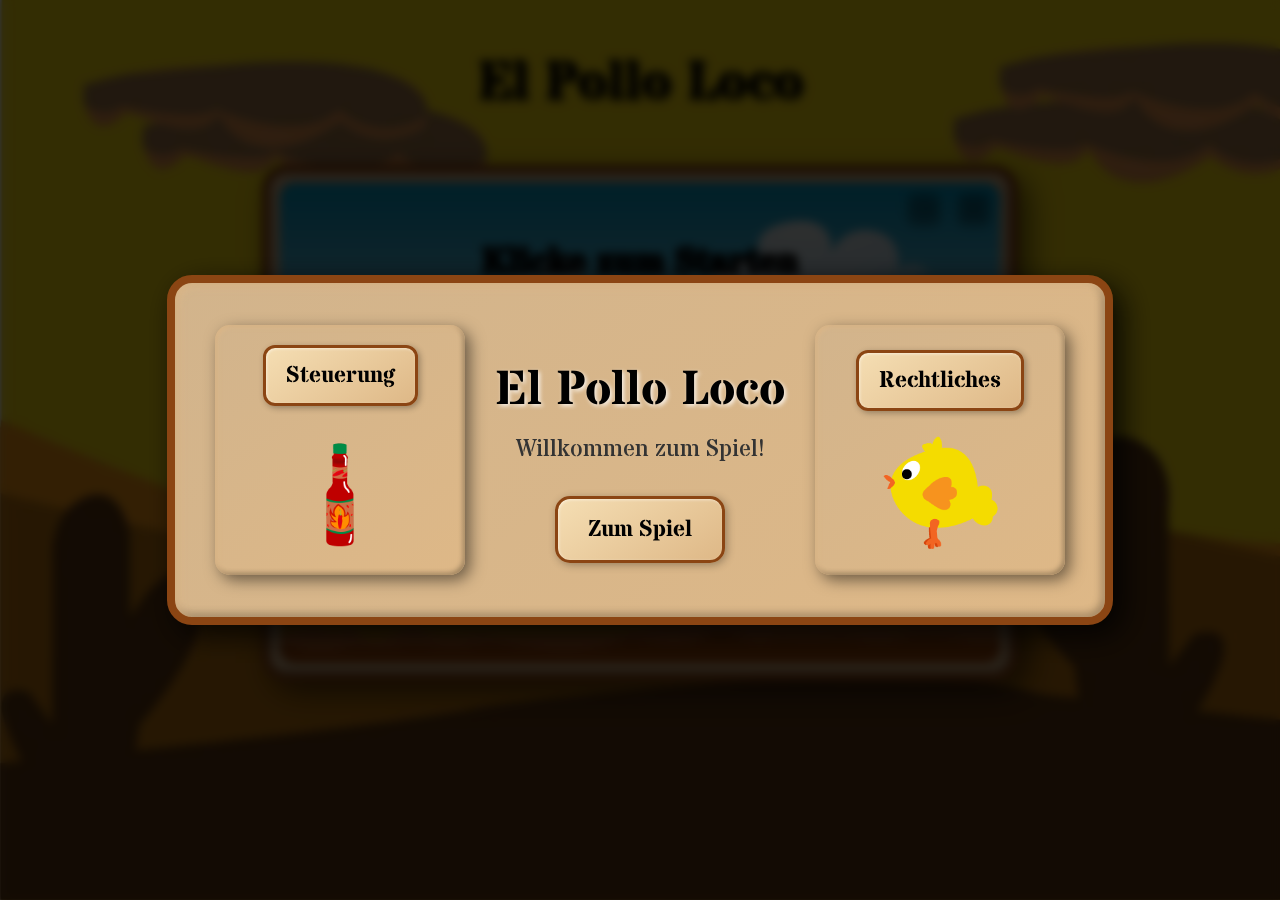
<file: index.html>
<!DOCTYPE html>
<html lang="en">

<head>
    <meta charset="UTF-8">
    <meta name="viewport" content="width=device-width, initial-scale=1.0">
    <meta http-equiv="Cache-Control" content="max-age=3600, must-revalidate">
    <link rel="stylesheet" href="./css/style.css">
    <link type="image/png" sizes="32x32" rel="icon" href="components/img_pollo_loco/img/icons8-sombrero-32.png">

    <script src="./classes/drawableObject.class.js" defer></script>
    <script src="./classes/movableObject.class.js" defer></script>
    <script src="./classes/keyboard.class.js" defer></script>
    <script src="./classes/soundManager.class.js" defer></script>
    <script src="./classes/character.class.js" defer></script>
    <script src="./classes/chicken.class.js" defer></script>
    <script src="./classes/smallChicken.class.js" defer></script>
    <script src="./classes/endboss.class.js" defer></script>
    <script src="./classes/cloud.class.js" defer></script>
    <script src="./classes/backgroundObject.class.js" defer></script>
    <script src="./classes/collectableObject.class.js" defer></script>
    <script src="./classes/statusbar.class.js" defer></script>
    <script src="./classes/coinStatusbar.class.js" defer></script>
    <script src="./classes/bottleStatusbar.class.js" defer></script>
    <script src="./classes/endbossStatusbar.class.js" defer></script>
    <script src="./classes/throwableObject.class.js" defer></script>
    <script src="./classes/level.class.js" defer></script>
    <script src="./levels/level1.js" defer></script>
    <script src="./classes/world.class.js" defer></script>
    <script src="./js/gameUtils.js" defer></script>
    <script src="./js/gameSounds.js" defer></script>
    <script src="./js/gameLoader.js" defer></script>
    <script src="./js/gameScreens.js" defer></script>
    <script src="./js/gameControls.js" defer></script>
    <script src="./js/game.js" defer></script>

    <title>El Polo Loco</title>

</head>

<body class="stardos-stencil-regular" onload="init()">

    <div id="loadingScreen" class="loading-screen">
        <div class="loading-content">
            <h1 class="loading-title">El Pollo Loco</h1>
            <div class="loading-spinner">
                <img src="components/img_pollo_loco/img/2_character_pepe/2_walk/W-21.png" alt="Loading" class="loading-pepe">
            </div>
            <div class="loading-bar-container">
                <div id="loadingBar" class="loading-bar"></div>
            </div>
            <p id="loadingText" class="loading-text">Loading...</p>
        </div>
    </div>

    <div id="rotateDeviceOverlay" class="rotate-device-overlay">
        <div class="rotate-device-content">
            <img src="components/img_pollo_loco/img/smartphone-drehen.png" alt="Rotate Device"
                class="rotate-device-image">
        </div>
    </div>

    <div id="gameOverlay" class="game-overlay">
        <div class="overlay-content">
            <div class="flip-card" id="legalCard">
                <div class="flip-card-inner">
                    <div class="flip-card-front">
                        <button class="flip-card-button" onclick="flipCard('legalCard')">Rechtliches</button>
                        <img src="components/img_pollo_loco/img/3_enemies_chicken/chicken_small/1_walk/2_w.png"
                            alt="Small Chicken">
                    </div>
                    <div class="flip-card-back legal-board-container">
                        <div class="legal-board" onclick="flipCard('legalCard')">
                            <div class="legal-item">
                                <a href="./privacyPolicy.html" class="legal-link" target="_blank">Datenschutz</a>
                            </div>
                            <div class="legal-item">
                                <a href="./legalNotice.html" class="legal-link" target="_blank">Impressum</a>
                            </div>
                        </div>
                    </div>
                </div>
            </div>

            <div class="openGameSection">
                <h1 class="overlay-title">El Pollo Loco</h1>
                <p class="overlay-subtitle">Willkommen zum Spiel!</p>
                <button id="btnOverlay" class="overlay-button" onclick="hideOverlay()">Zum Spiel</button>
            </div>

            <div class="flip-card" id="infoCard">
                <div class="flip-card-inner">
                    <div class="flip-card-front">
                        <button class="flip-card-button" onclick="flipCard('infoCard')">Steuerung</button>
                        <img src="components/img_pollo_loco/img/6_salsa_bottle/salsa_bottle.png" alt="Salsa Bottle">
                    </div>
                    <div class="flip-card-back">
                        <div class="informationContainer" onclick="flipCard('infoCard')">
                            <div class="controls-board">
                                <div class="control-item">
                                    <div class="key-label">→</div>
                                    <span>Laufe Rechts</span>
                                </div>
                                <div class="control-item">
                                    <div class="key-label">←</div>
                                    <span>Laufe Links</span>
                                </div>
                                <div class="control-item">
                                    <div class="key-label">Space</div>
                                    <span>Springen</span>
                                </div>
                                <div class="control-item">
                                    <div class="key-label">D</div>
                                    <span>Werfen</span>
                                </div>
                            </div>
                        </div>
                    </div>
                </div>
            </div>
        </div>
    </div>

    <section class="gameContainerPositioning">
        <div class="headline">
            <h1 translate="no">El Pollo Loco</h1>
        </div>
        <div class="gameSection" id="fullscreen">
            <div class="canvas-frame">
                <canvas id="gameCanvas" width="720" height="480"></canvas>
                <img id="fullscreenIcon" src="components/img_pollo_loco/img/fullscreen.png" alt="Fullscreen"
                    onclick="toggleFullscreen()">
                <img id="muteIcon" src="components/img_pollo_loco/img/icons8-sound-50.png" alt="Mute"
                    title="Sound ausschalten" onclick="toggleMute()">

                <div class="mobile-controls" id="mobileControls">
                    <div class="control-row">
                        <div class="control-group-left">
                            <button id="leftBtn" class="control-btn left-btn">
                                <span>←</span>
                            </button>
                            <button id="rightBtn" class="control-btn right-btn">
                                <span>→</span>
                            </button>
                        </div>
                        <div class="control-group-right">
                            <button id="jumpBtn" class="control-btn jump-btn">
                                <span>↑</span>
                            </button>
                            <button id="throwBtn" class="control-btn throw-btn">
                                <span>↻</span>
                            </button>
                        </div>
                    </div>
                </div>
            </div>
        </div>
    </section>

</body>

</html>
</file>
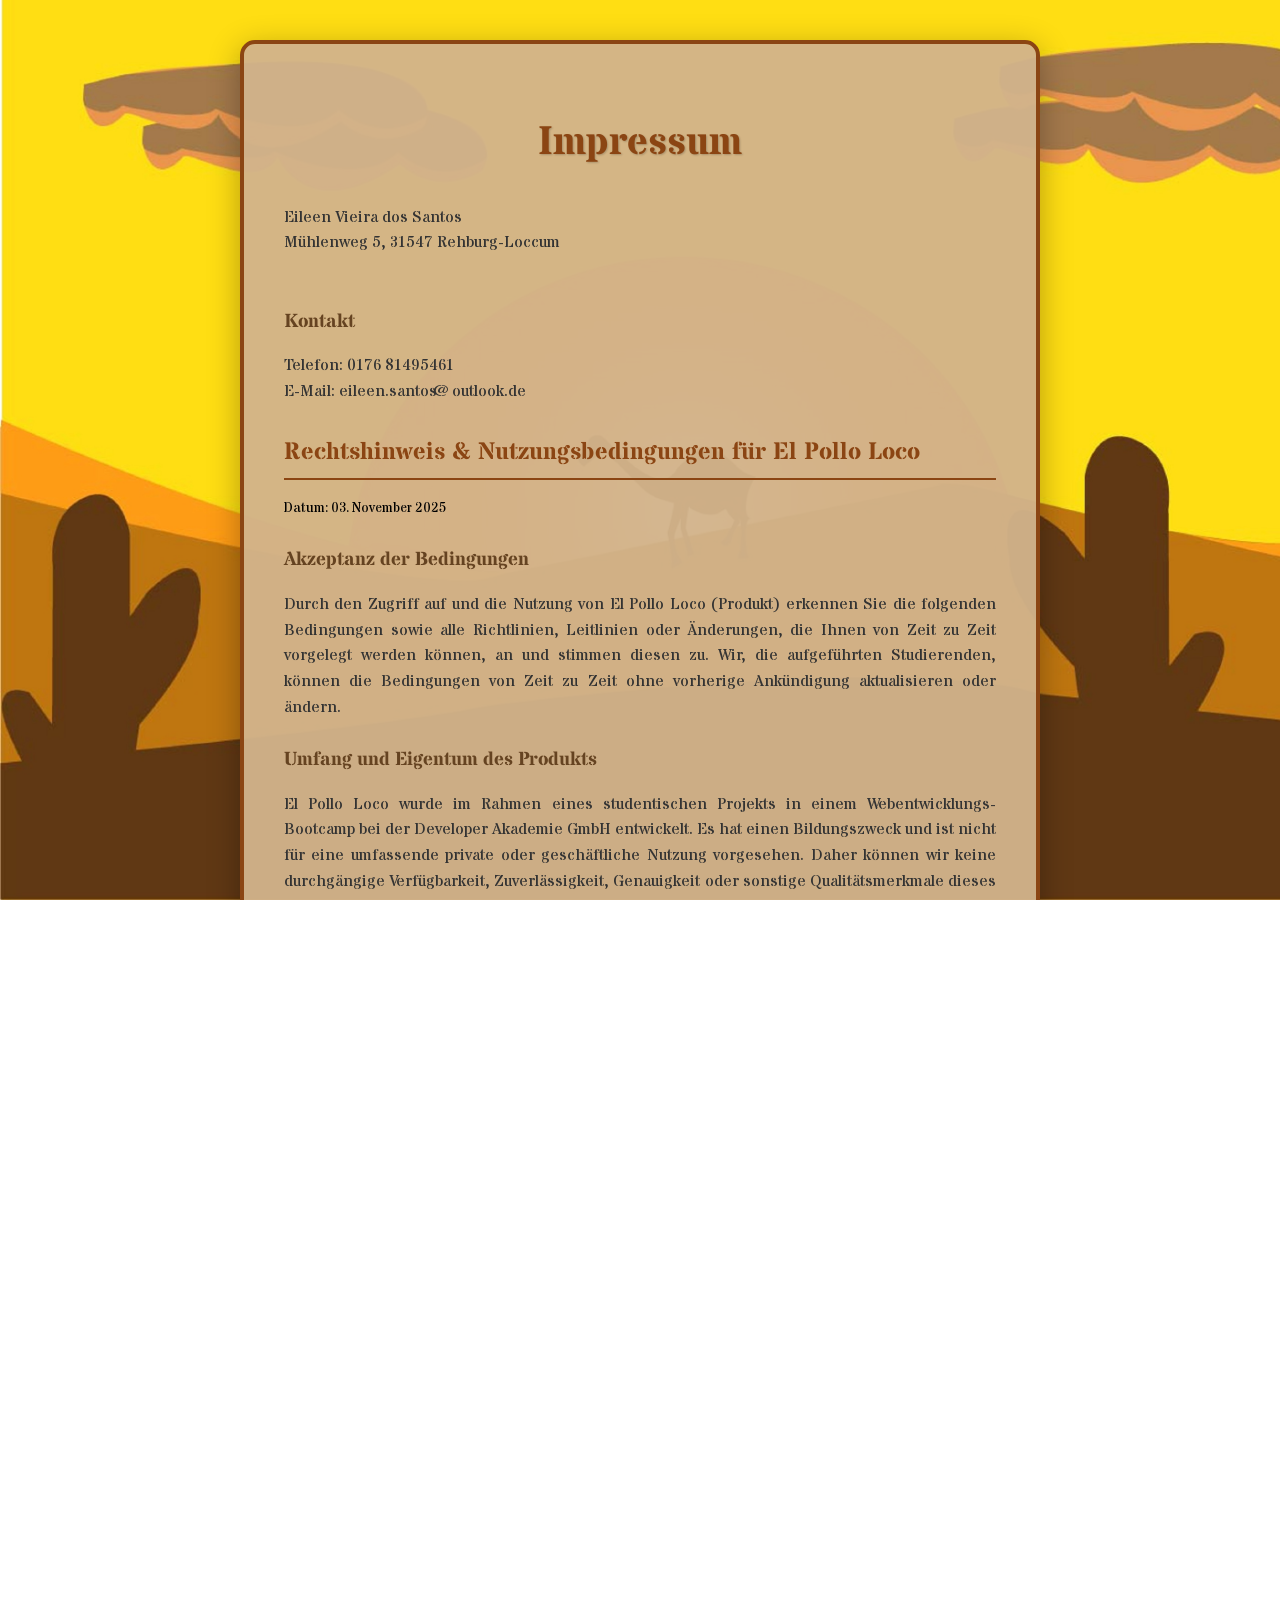
<file: legalNotice.html>
<!DOCTYPE html>
<html lang="en">

<head>
  <meta charset="UTF-8">
  <meta name="viewport" content="width=device-width, initial-scale=1.0">
  <link rel="stylesheet" href="./css/style.css">
  <link type="image/png" sizes="32x32" rel="icon" href="components/img_pollo_loco/img/icons8-sombrero-32.png">

  <script src="./classes/drawableObject.class.js" defer></script>
  <script src="./classes/movableObject.class.js" defer></script>
  <script src="./classes/keyboard.class.js" defer></script>
  <script src="./classes/soundManager.class.js" defer></script>

  <script src="./classes/character.class.js" defer></script>
  <script src="./classes/chicken.class.js" defer></script>
  <script src="./classes/smallChicken.class.js" defer></script>
  <script src="./classes/endboss.class.js" defer></script>
  <script src="./classes/cloud.class.js" defer></script>
  <script src="./classes/backgroundObject.class.js" defer></script>
  <script src="./classes/collectableObject.class.js" defer></script>
  <script src="./classes/statusbar.class.js" defer></script>
  <script src="./classes/coinStatusbar.class.js" defer></script>
  <script src="./classes/bottleStatusbar.class.js" defer></script>
  <script src="./classes/endbossStatusbar.class.js" defer></script>
  <script src="./classes/throwableObject.class.js" defer></script>

  <script src="./classes/level.class.js" defer></script>

  <script src="./levels/level1.js" defer></script>

  <script src="./classes/world.class.js" defer></script>

  <script src="./js/game.js" defer></script>

  <title>El Polo Loco_legalNotice</title>

</head>

<body class="legal-notice-page">

  <div class="legal-notice-container">
    <div>
      <div>
      </div>
      <h1>Impressum</h1>

      <p>
        Eileen Vieira dos Santos<br />
        Mühlenweg 5, 31547 Rehburg-Loccum<br />
        <br />
      </p>

      <h3>Kontakt</h3>
      <p>
        Telefon: 0176 81495461<br />
        E-Mail: eileen.santos@outlook.de
      </p>

      <section>
        <h2>Rechtshinweis & Nutzungsbedingungen für El Pollo Loco</h2>
        <small>Datum: 03. November 2025</small>
      </section>

      <section>
        <h3>Akzeptanz der Bedingungen</h3>
        <p>
          Durch den Zugriff auf und die Nutzung von El Pollo Loco (Produkt) erkennen Sie
          die folgenden Bedingungen sowie alle Richtlinien, Leitlinien oder
          Änderungen, die Ihnen von Zeit zu Zeit vorgelegt werden können, an und
          stimmen diesen zu. Wir, die aufgeführten Studierenden, können die
          Bedingungen von Zeit zu Zeit ohne vorherige Ankündigung aktualisieren
          oder ändern.
        </p>
      </section>

      <section>
        <h3>Umfang und Eigentum des Produkts</h3>
        <p>
          El Pollo Loco wurde im Rahmen eines studentischen Projekts in einem
          Webentwicklungs-Bootcamp bei der Developer Akademie GmbH entwickelt. Es
          hat einen Bildungszweck und ist nicht für eine umfassende private oder
          geschäftliche Nutzung vorgesehen. Daher können wir keine durchgängige
          Verfügbarkeit, Zuverlässigkeit, Genauigkeit oder sonstige
          Qualitätsmerkmale dieses Produkts garantieren.
        </p>
        <p>
          Das Design von El Pollo Loco ist Eigentum der Developer Akademie GmbH. Eine
          unbefugte Nutzung, Vervielfältigung, Veränderung, Verbreitung oder
          Replikation des Designs ist strengstens untersagt.
        </p>
      </section>

      <section>
        <h3>Schutzrechte</h3>
        <p>
          Abgesehen vom Design, das Eigentum der Developer Akademie GmbH ist,
          behalten wir, die aufgeführten Studierenden, alle Schutzrechte an El Pollo Loco,
          einschließlich aller damit verbundenen urheberrechtlich geschützten
          Materialien, Marken und sonstigen proprietären Informationen.
        </p>
        <p>
          Die Nutzung des Produkts El Pollo Loco ist ausschließlich für rechtmäßige Zwecke
          in Übereinstimmung mit allen geltenden Gesetzen und Vorschriften
          gestattet. Jegliche Nutzung von El Pollo Loco für illegale Aktivitäten oder zur
          Belästigung, Schädigung, Bedrohung oder Einschüchterung anderer Personen
          ist strengstens untersagt. Sie sind allein verantwortlich für Ihre
          Interaktionen mit anderen Nutzerinnen und Nutzern von El Pollo Loco.
        </p>
      </section>

      <section>
        <h3>Haftungsausschluss und Begrenzung der Haftung</h3>
        <p>
          El Pollo Loco wird „wie besehen“ bereitgestellt, ohne jegliche ausdrückliche oder
          stillschweigende Gewährleistung, einschließlich, aber nicht beschränkt
          auf stillschweigende Garantien der Marktgängigkeit, Eignung für einen
          bestimmten Zweck und Nichtverletzung von Rechten.
        </p>
        <p>
          In keinem Fall hafte ich, die aufgeführte Studierende, oder die
          Developer Akademie für direkte, indirekte, zufällige, besondere, Folge-
          oder exemplarische Schäden, einschließlich, aber nicht beschränkt auf
          Schäden durch entgangenen Gewinn, Goodwill, Nutzung, Daten oder andere
          immaterielle Verluste – selbst wenn wir auf die Möglichkeit solcher
          Schäden hingewiesen wurden –, die sich aus der Nutzung oder der Leistung
          von El Pollo Loco ergeben oder damit in Zusammenhang stehen.
        </p>
      </section>

      <section>
        <h3>Freistellung</h3>
        <p>
          Sie erklären sich damit einverstanden, mich, die aufgeführte
          Studierende, die Developer Akademie sowie unsere verbundenen
          Unternehmen, Partner, Geschäftsführer, Direktoren, Vertreter und
          Mitarbeitenden von sämtlichen Ansprüchen, Forderungen, Verlusten,
          Schäden, Kosten oder Haftungen (einschließlich angemessener
          Anwaltsgebühren) freizustellen, zu verteidigen und schadlos zu halten,
          die sich aus Ihrer Nutzung von El Pollo Loco und/oder Ihrem Verstoß gegen diesen
          Rechtshinweis ergeben.
        </p>
      </section>

      <p>
        Quelle:
        <a
          href="https://www.e-recht24.de/impressum-generator.html">https://www.e-recht24.de/impressum-generator.html</a>
      </p>
      <span>Icons</span>
      <p>
        Icons and Images made by
        <span>Landscape Image made by shariarfc</span>
        from
        <a href="https://pixabay.com/de/users/shariarfc-16102387/">
          www.pixabay.com</a>
        <span>Icon turn device made by freepik</span>
        from
        <a href="https://www.flaticon.com/de/autoren/freepik">
          www.flaticon.com</a>
        <span>Icon sombrero made by icons8</span>
        from
        <a href="https://icons8.com/icon/0HN6Maz1M661/sombrero">
          www.icons8.com</a>
        <span>Icon fullscreen made by icons8</span>
        from
        <a href="https://icons8.com/icon/0HN6Maz1M661/fullscreen">
          www.icons8.com</a>
      </p>
      <p>
        Sounds and Music by:

        <a href="Music: https://www.chosic.com/free-music/all/ ">
          www.chosic.com</a>

        <a href="Sounds: https://www.chosic.com/free-music/all/
          Creative Commons CC BY 3.0
          https://creativecommons.org/licenses/by/3.0/"></a>

        <a href="Music: https://freesound.org/ ">
          www.freesound.org</a>
      </p>

</body>

</html>
</file>
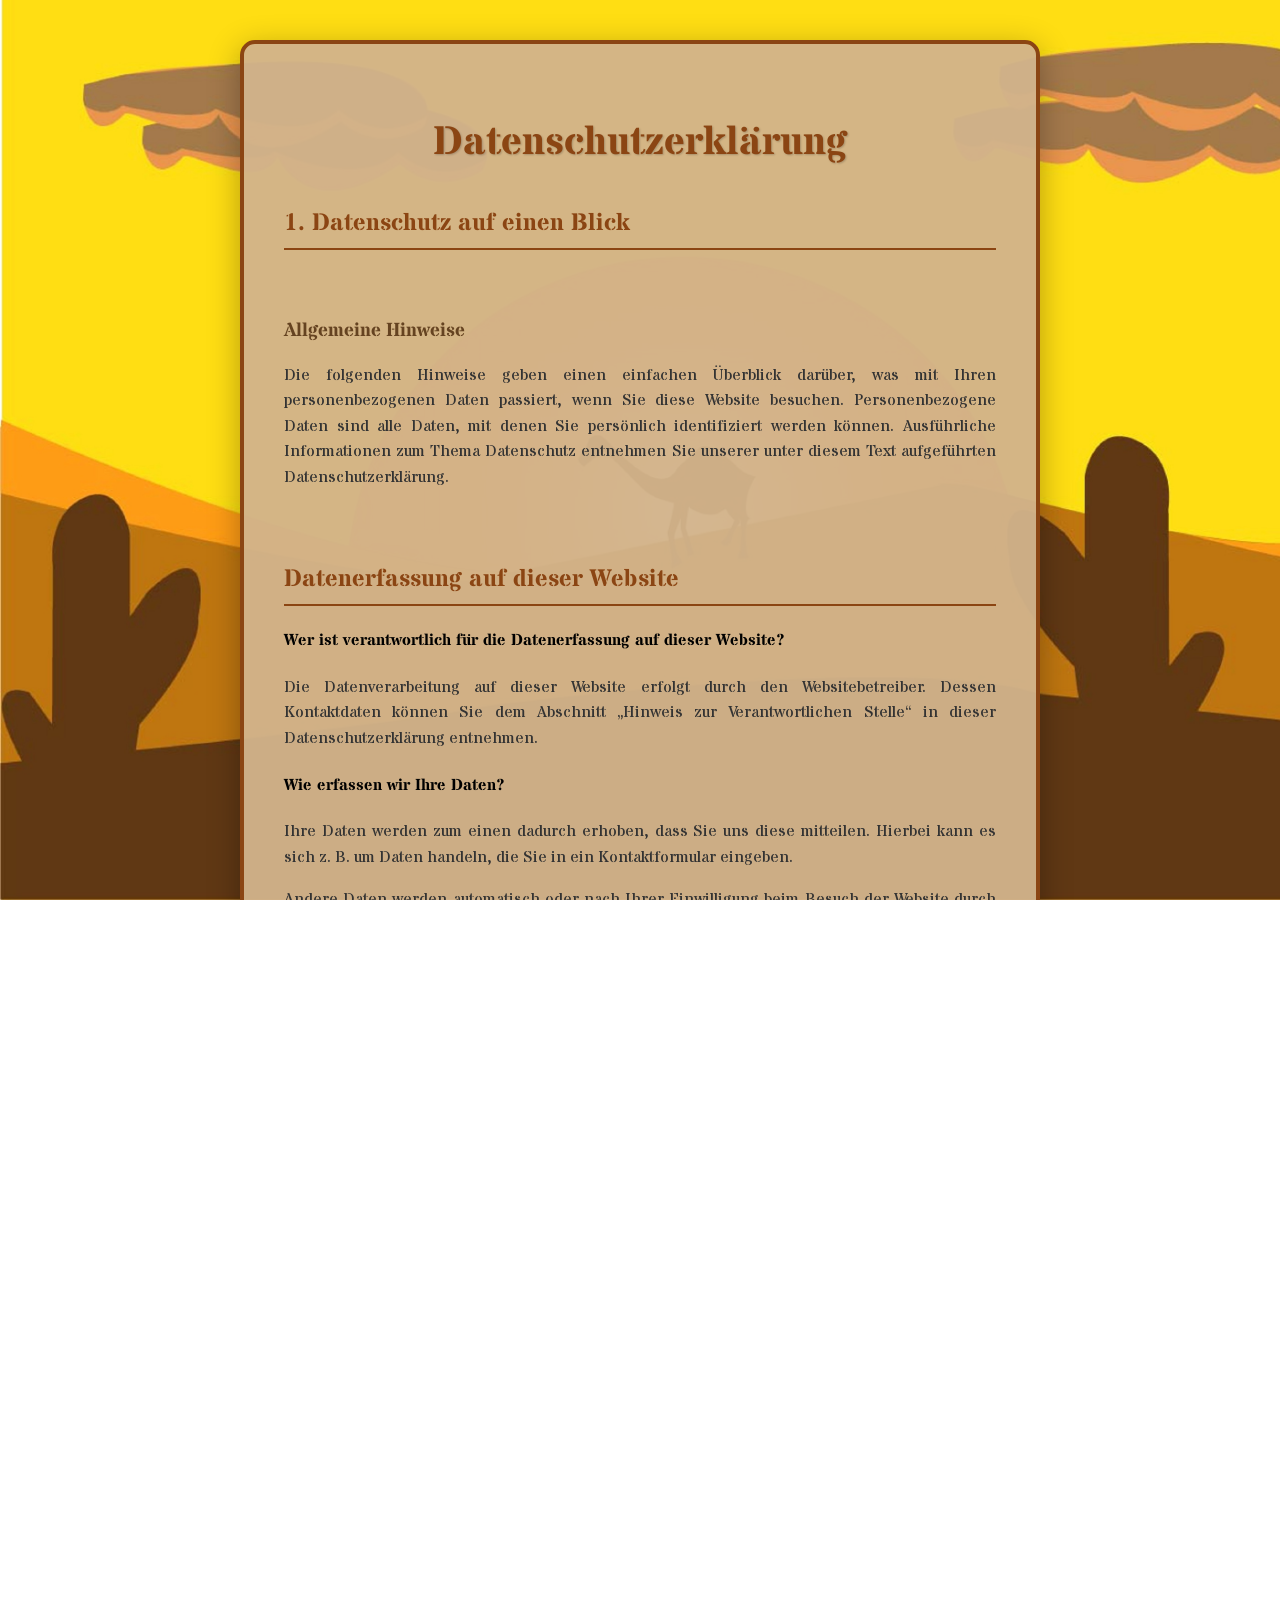
<file: privacyPolicy.html>
<!DOCTYPE html>
<html lang="en">

<head>
    <meta charset="UTF-8">
    <meta name="viewport" content="width=device-width, initial-scale=1.0">
    <link rel="stylesheet" href="./css/style.css">
    <link type="image/png" sizes="32x32" rel="icon" href="components/img_pollo_loco/img/icons8-sombrero-32.png">

    <script src="./classes/drawableObject.class.js" defer></script>
    <script src="./classes/movableObject.class.js" defer></script>
    <script src="./classes/keyboard.class.js" defer></script>
    <script src="./classes/soundManager.class.js" defer></script>

    <script src="./classes/character.class.js" defer></script>
    <script src="./classes/chicken.class.js" defer></script>
    <script src="./classes/smallChicken.class.js" defer></script>
    <script src="./classes/endboss.class.js" defer></script>
    <script src="./classes/cloud.class.js" defer></script>
    <script src="./classes/backgroundObject.class.js" defer></script>
    <script src="./classes/collectableObject.class.js" defer></script>
    <script src="./classes/statusbar.class.js" defer></script>
    <script src="./classes/coinStatusbar.class.js" defer></script>
    <script src="./classes/bottleStatusbar.class.js" defer></script>
    <script src="./classes/endbossStatusbar.class.js" defer></script>
    <script src="./classes/throwableObject.class.js" defer></script>

    <script src="./classes/level.class.js" defer></script>

    <script src="./levels/level1.js" defer></script>

    <script src="./classes/world.class.js" defer></script>

    <script src="./js/game.js" defer></script>

    <title>El Polo Loco_privacyPolicy</title>

</head>

<body class="legal-notice-page">
    <div class="legal-notice-container">
        <div>
            <h1>Datenschutz&shy;erkl&auml;rung</h1>
            <h2>1. Datenschutz auf einen Blick</h2><br />
            <h3>Allgemeine Hinweise</h3>
            <p>
                Die folgenden Hinweise geben einen einfachen &Uuml;berblick dar&uuml;ber,
                was mit Ihren personenbezogenen Daten passiert, wenn Sie diese Website
                besuchen. Personenbezogene Daten sind alle Daten, mit denen Sie
                pers&ouml;nlich identifiziert werden k&ouml;nnen. Ausf&uuml;hrliche
                Informationen zum Thema Datenschutz entnehmen Sie unserer unter diesem
                Text aufgef&uuml;hrten Datenschutzerkl&auml;rung.
            </p><br />
            <h2>Datenerfassung auf dieser Website</h3>
                <h4>
                    Wer ist verantwortlich f&uuml;r die Datenerfassung auf dieser Website?
                </h4>
                <p>
                    Die Datenverarbeitung auf dieser Website erfolgt durch den
                    Websitebetreiber. Dessen Kontaktdaten k&ouml;nnen Sie dem Abschnitt
                    &bdquo;Hinweis zur Verantwortlichen Stelle&ldquo; in dieser
                    Datenschutzerkl&auml;rung entnehmen.
                </p>
                <h4>Wie erfassen wir Ihre Daten?</h4>
                <p>
                    Ihre Daten werden zum einen dadurch erhoben, dass Sie uns diese mitteilen.
                    Hierbei kann es sich z.&nbsp;B. um Daten handeln, die Sie in ein
                    Kontaktformular eingeben.
                </p>
                <p>
                    Andere Daten werden automatisch oder nach Ihrer Einwilligung beim Besuch
                    der Website durch unsere IT-Systeme erfasst. Das sind vor allem technische
                    Daten (z.&nbsp;B. Internetbrowser, Betriebssystem oder Uhrzeit des
                    Seitenaufrufs). Die Erfassung dieser Daten erfolgt automatisch, sobald Sie
                    diese Website betreten.
                </p>
                <h4>Wof&uuml;r nutzen wir Ihre Daten?</h4>
                <p>
                    Ein Teil der Daten wird erhoben, um eine fehlerfreie Bereitstellung der
                    Website zu gew&auml;hrleisten. Andere Daten k&ouml;nnen zur Analyse Ihres
                    Nutzerverhaltens verwendet werden. Sofern &uuml;ber die Website
                    Vertr&auml;ge geschlossen oder angebahnt werden k&ouml;nnen, werden die
                    &uuml;bermittelten Daten auch f&uuml;r Vertragsangebote, Bestellungen oder
                    sonstige Auftragsanfragen verarbeitet.
                </p>
                <h4>Welche Rechte haben Sie bez&uuml;glich Ihrer Daten?</h4>
                <p>
                    Sie haben jederzeit das Recht, unentgeltlich Auskunft &uuml;ber Herkunft,
                    Empf&auml;nger und Zweck Ihrer gespeicherten personenbezogenen Daten zu
                    erhalten. Sie haben au&szlig;erdem ein Recht, die Berichtigung oder
                    L&ouml;schung dieser Daten zu verlangen. Wenn Sie eine Einwilligung zur
                    Datenverarbeitung erteilt haben, k&ouml;nnen Sie diese Einwilligung
                    jederzeit f&uuml;r die Zukunft widerrufen. Au&szlig;erdem haben Sie das
                    Recht, unter bestimmten Umst&auml;nden die Einschr&auml;nkung der
                    Verarbeitung Ihrer personenbezogenen Daten zu verlangen. Des Weiteren
                    steht Ihnen ein Beschwerderecht bei der zust&auml;ndigen
                    Aufsichtsbeh&ouml;rde zu.
                </p>
                <p>
                    Hierzu sowie zu weiteren Fragen zum Thema Datenschutz k&ouml;nnen Sie sich
                    jederzeit an uns wenden.
                </p>
                <h2>2. Hosting</h2>
                <p>Wir hosten die Inhalte unserer Website bei folgendem Anbieter:</p>
                <h3>Externes Hosting</h3>
                <p>
                    Diese Website wird extern gehostet. Die personenbezogenen Daten, die auf
                    dieser Website erfasst werden, werden auf den Servern des Hosters / der
                    Hoster gespeichert. Hierbei kann es sich v.&nbsp;a. um IP-Adressen,
                    Kontaktanfragen, Meta- und Kommunikationsdaten, Vertragsdaten,
                    Kontaktdaten, Namen, Websitezugriffe und sonstige Daten, die &uuml;ber
                    eine Website generiert werden, handeln.
                </p>
                <p>
                    Das externe Hosting erfolgt zum Zwecke der Vertragserf&uuml;llung
                    gegen&uuml;ber unseren potenziellen und bestehenden Kunden (Art. 6 Abs. 1
                    lit. b DSGVO) und im Interesse einer sicheren, schnellen und effizienten
                    Bereitstellung unseres Online-Angebots durch einen professionellen
                    Anbieter (Art. 6 Abs. 1 lit. f DSGVO). Sofern eine entsprechende
                    Einwilligung abgefragt wurde, erfolgt die Verarbeitung
                    ausschlie&szlig;lich auf Grundlage von Art. 6 Abs. 1 lit. a DSGVO und
                    &sect; 25 Abs. 1 TDDDG, soweit die Einwilligung die Speicherung von
                    Cookies oder den Zugriff auf Informationen im Endger&auml;t des Nutzers
                    (z.&nbsp;B. Device-Fingerprinting) im Sinne des TDDDG umfasst. Die
                    Einwilligung ist jederzeit widerrufbar.
                </p>
                <p>
                    Unser(e) Hoster wird bzw. werden Ihre Daten nur insoweit verarbeiten, wie
                    dies zur Erf&uuml;llung seiner Leistungspflichten erforderlich ist und
                    unsere Weisungen in Bezug auf diese Daten befolgen.
                </p>
                <p>Wir setzen folgende(n) Hoster ein:</p>
                <p>
                    Eileen Vieira dos Santos<br />
                    Mühlenweg 5, 31547 Rehburg-Loccum<br />
                    <br />
                </p>
                <h2>3. Allgemeine Hinweise und Pflicht&shy;informationen</h2>
                <h3>Datenschutz</h3>
                <p>
                    Die Betreiber dieser Seiten nehmen den Schutz Ihrer pers&ouml;nlichen
                    Daten sehr ernst. Wir behandeln Ihre personenbezogenen Daten vertraulich
                    und entsprechend den gesetzlichen Datenschutzvorschriften sowie dieser
                    Datenschutzerkl&auml;rung.
                </p>
                <p>
                    Wenn Sie diese Website benutzen, werden verschiedene personenbezogene
                    Daten erhoben. Personenbezogene Daten sind Daten, mit denen Sie
                    pers&ouml;nlich identifiziert werden k&ouml;nnen. Die vorliegende
                    Datenschutzerkl&auml;rung erl&auml;utert, welche Daten wir erheben und
                    wof&uuml;r wir sie nutzen. Sie erl&auml;utert auch, wie und zu welchem
                    Zweck das geschieht.
                </p>
                <p>
                    Wir weisen darauf hin, dass die Daten&uuml;bertragung im Internet
                    (z.&nbsp;B. bei der Kommunikation per E-Mail) Sicherheitsl&uuml;cken
                    aufweisen kann. Ein l&uuml;ckenloser Schutz der Daten vor dem Zugriff
                    durch Dritte ist nicht m&ouml;glich.
                </p>
                <h3>Hinweis zur verantwortlichen Stelle</h3>
                <p>
                    Die verantwortliche Stelle f&uuml;r die Datenverarbeitung auf dieser
                    Website ist:
                </p>
                <p>
                    Eileen Vieira dos Santos<br />
                    Mühlenweg 5, 31547 Rehburg-Loccum<br />
                    <br />
                </p>

                <p>
                    Telefon: 0176 81495461<br />
                    E-Mail: eileen.santos@outlook.de
                </p>

                <p>
                    Verantwortliche Stelle ist die nat&uuml;rliche oder juristische Person,
                    die allein oder gemeinsam mit anderen &uuml;ber die Zwecke und Mittel der
                    Verarbeitung von personenbezogenen Daten (z.&nbsp;B. Namen,
                    E-Mail-Adressen o. &Auml;.) entscheidet.
                </p>

                <h3>Speicherdauer</h3>
                <p>
                    Soweit innerhalb dieser Datenschutzerkl&auml;rung keine speziellere
                    Speicherdauer genannt wurde, verbleiben Ihre personenbezogenen Daten bei
                    uns, bis der Zweck f&uuml;r die Datenverarbeitung entf&auml;llt. Wenn Sie
                    ein berechtigtes L&ouml;schersuchen geltend machen oder eine Einwilligung
                    zur Datenverarbeitung widerrufen, werden Ihre Daten gel&ouml;scht, sofern
                    wir keine anderen rechtlich zul&auml;ssigen Gr&uuml;nde f&uuml;r die
                    Speicherung Ihrer personenbezogenen Daten haben (z.&nbsp;B. steuer- oder
                    handelsrechtliche Aufbewahrungsfristen); im letztgenannten Fall erfolgt
                    die L&ouml;schung nach Fortfall dieser Gr&uuml;nde.
                </p>
                <h3>
                    Allgemeine Hinweise zu den Rechtsgrundlagen der Datenverarbeitung auf
                    dieser Website
                </h3>
                <p>
                    Sofern Sie in die Datenverarbeitung eingewilligt haben, verarbeiten wir
                    Ihre personenbezogenen Daten auf Grundlage von Art. 6 Abs. 1 lit. a DSGVO
                    bzw. Art. 9 Abs. 2 lit. a DSGVO, sofern besondere Datenkategorien nach
                    Art. 9 Abs. 1 DSGVO verarbeitet werden. Im Falle einer ausdr&uuml;cklichen
                    Einwilligung in die &Uuml;bertragung personenbezogener Daten in
                    Drittstaaten erfolgt die Datenverarbeitung au&szlig;erdem auf Grundlage
                    von Art. 49 Abs. 1 lit. a DSGVO. Sofern Sie in die Speicherung von Cookies
                    oder in den Zugriff auf Informationen in Ihr Endger&auml;t (z.&nbsp;B. via
                    Device-Fingerprinting) eingewilligt haben, erfolgt die Datenverarbeitung
                    zus&auml;tzlich auf Grundlage von &sect; 25 Abs. 1 TDDDG. Die Einwilligung
                    ist jederzeit widerrufbar. Sind Ihre Daten zur Vertragserf&uuml;llung oder
                    zur Durchf&uuml;hrung vorvertraglicher Ma&szlig;nahmen erforderlich,
                    verarbeiten wir Ihre Daten auf Grundlage des Art. 6 Abs. 1 lit. b DSGVO.
                    Des Weiteren verarbeiten wir Ihre Daten, sofern diese zur Erf&uuml;llung
                    einer rechtlichen Verpflichtung erforderlich sind auf Grundlage von Art. 6
                    Abs. 1 lit. c DSGVO. Die Datenverarbeitung kann ferner auf Grundlage
                    unseres berechtigten Interesses nach Art. 6 Abs. 1 lit. f DSGVO erfolgen.
                    &Uuml;ber die jeweils im Einzelfall einschl&auml;gigen Rechtsgrundlagen
                    wird in den folgenden Abs&auml;tzen dieser Datenschutzerkl&auml;rung
                    informiert.
                </p>
                <h3>Empf&auml;nger von personenbezogenen Daten</h3>
                <p>
                    Im Rahmen unserer Gesch&auml;ftst&auml;tigkeit arbeiten wir mit
                    verschiedenen externen Stellen zusammen. Dabei ist teilweise auch eine
                    &Uuml;bermittlung von personenbezogenen Daten an diese externen Stellen
                    erforderlich. Wir geben personenbezogene Daten nur dann an externe Stellen
                    weiter, wenn dies im Rahmen einer Vertragserf&uuml;llung erforderlich ist,
                    wenn wir gesetzlich hierzu verpflichtet sind (z.&nbsp;B. Weitergabe von
                    Daten an Steuerbeh&ouml;rden), wenn wir ein berechtigtes Interesse nach
                    Art. 6 Abs. 1 lit. f DSGVO an der Weitergabe haben oder wenn eine sonstige
                    Rechtsgrundlage die Datenweitergabe erlaubt. Beim Einsatz von
                    Auftragsverarbeitern geben wir personenbezogene Daten unserer Kunden nur
                    auf Grundlage eines g&uuml;ltigen Vertrags &uuml;ber Auftragsverarbeitung
                    weiter. Im Falle einer gemeinsamen Verarbeitung wird ein Vertrag &uuml;ber
                    gemeinsame Verarbeitung geschlossen.
                </p>
                <h3>Widerruf Ihrer Einwilligung zur Datenverarbeitung</h3>
                <p>
                    Viele Datenverarbeitungsvorg&auml;nge sind nur mit Ihrer
                    ausdr&uuml;cklichen Einwilligung m&ouml;glich. Sie k&ouml;nnen eine
                    bereits erteilte Einwilligung jederzeit widerrufen. Die
                    Rechtm&auml;&szlig;igkeit der bis zum Widerruf erfolgten Datenverarbeitung
                    bleibt vom Widerruf unber&uuml;hrt.
                </p>
                <h3>
                    Widerspruchsrecht gegen die Datenerhebung in besonderen F&auml;llen sowie
                    gegen Direktwerbung (Art. 21 DSGVO)
                </h3>
                <p>
                    WENN DIE DATENVERARBEITUNG AUF GRUNDLAGE VON ART. 6 ABS. 1 LIT. E ODER F
                    DSGVO ERFOLGT, HABEN SIE JEDERZEIT DAS RECHT, AUS GR&Uuml;NDEN, DIE SICH
                    AUS IHRER BESONDEREN SITUATION ERGEBEN, GEGEN DIE VERARBEITUNG IHRER
                    PERSONENBEZOGENEN DATEN WIDERSPRUCH EINZULEGEN; DIES GILT AUCH F&Uuml;R
                    EIN AUF DIESE BESTIMMUNGEN GEST&Uuml;TZTES PROFILING. DIE JEWEILIGE
                    RECHTSGRUNDLAGE, AUF DENEN EINE VERARBEITUNG BERUHT, ENTNEHMEN SIE DIESER
                    DATENSCHUTZERKL&Auml;RUNG. WENN SIE WIDERSPRUCH EINLEGEN, WERDEN WIR IHRE
                    BETROFFENEN PERSONENBEZOGENEN DATEN NICHT MEHR VERARBEITEN, ES SEI DENN,
                    WIR K&Ouml;NNEN ZWINGENDE SCHUTZW&Uuml;RDIGE GR&Uuml;NDE F&Uuml;R DIE
                    VERARBEITUNG NACHWEISEN, DIE IHRE INTERESSEN, RECHTE UND FREIHEITEN
                    &Uuml;BERWIEGEN ODER DIE VERARBEITUNG DIENT DER GELTENDMACHUNG,
                    AUS&Uuml;BUNG ODER VERTEIDIGUNG VON RECHTSANSPR&Uuml;CHEN (WIDERSPRUCH
                    NACH ART. 21 ABS. 1 DSGVO).
                </p>
                <p>
                    WERDEN IHRE PERSONENBEZOGENEN DATEN VERARBEITET, UM DIREKTWERBUNG ZU
                    BETREIBEN, SO HABEN SIE DAS RECHT, JEDERZEIT WIDERSPRUCH GEGEN DIE
                    VERARBEITUNG SIE BETREFFENDER PERSONENBEZOGENER DATEN ZUM ZWECKE
                    DERARTIGER WERBUNG EINZULEGEN; DIES GILT AUCH F&Uuml;R DAS PROFILING,
                    SOWEIT ES MIT SOLCHER DIREKTWERBUNG IN VERBINDUNG STEHT. WENN SIE
                    WIDERSPRECHEN, WERDEN IHRE PERSONENBEZOGENEN DATEN ANSCHLIESSEND NICHT
                    MEHR ZUM ZWECKE DER DIREKTWERBUNG VERWENDET (WIDERSPRUCH NACH ART. 21 ABS.
                    2 DSGVO).
                </p>
                <h3>
                    Beschwerde&shy;recht bei der zust&auml;ndigen Aufsichts&shy;beh&ouml;rde
                </h3>
                <p>
                    Im Falle von Verst&ouml;&szlig;en gegen die DSGVO steht den Betroffenen
                    ein Beschwerderecht bei einer Aufsichtsbeh&ouml;rde, insbesondere in dem
                    Mitgliedstaat ihres gew&ouml;hnlichen Aufenthalts, ihres Arbeitsplatzes
                    oder des Orts des mutma&szlig;lichen Versto&szlig;es zu. Das
                    Beschwerderecht besteht unbeschadet anderweitiger verwaltungsrechtlicher
                    oder gerichtlicher Rechtsbehelfe.
                </p>
                <h3>Recht auf Daten&shy;&uuml;bertrag&shy;barkeit</h3>
                <p>
                    Sie haben das Recht, Daten, die wir auf Grundlage Ihrer Einwilligung oder
                    in Erf&uuml;llung eines Vertrags automatisiert verarbeiten, an sich oder
                    an einen Dritten in einem g&auml;ngigen, maschinenlesbaren Format
                    aush&auml;ndigen zu lassen. Sofern Sie die direkte &Uuml;bertragung der
                    Daten an einen anderen Verantwortlichen verlangen, erfolgt dies nur,
                    soweit es technisch machbar ist.
                </p>
                <h3>Auskunft, Berichtigung und L&ouml;schung</h3>
                <p>
                    Sie haben im Rahmen der geltenden gesetzlichen Bestimmungen jederzeit das
                    Recht auf unentgeltliche Auskunft &uuml;ber Ihre gespeicherten
                    personenbezogenen Daten, deren Herkunft und Empf&auml;nger und den Zweck
                    der Datenverarbeitung und ggf. ein Recht auf Berichtigung oder
                    L&ouml;schung dieser Daten. Hierzu sowie zu weiteren Fragen zum Thema
                    personenbezogene Daten k&ouml;nnen Sie sich jederzeit an uns wenden.
                </p>
                <h3>Recht auf Einschr&auml;nkung der Verarbeitung</h3>
                <p>
                    Sie haben das Recht, die Einschr&auml;nkung der Verarbeitung Ihrer
                    personenbezogenen Daten zu verlangen. Hierzu k&ouml;nnen Sie sich
                    jederzeit an uns wenden. Das Recht auf Einschr&auml;nkung der Verarbeitung
                    besteht in folgenden F&auml;llen:
                </p>
                <ul>
                    <li>
                        Wenn Sie die Richtigkeit Ihrer bei uns gespeicherten personenbezogenen
                        Daten bestreiten, ben&ouml;tigen wir in der Regel Zeit, um dies zu
                        &uuml;berpr&uuml;fen. F&uuml;r die Dauer der Pr&uuml;fung haben Sie das
                        Recht, die Einschr&auml;nkung der Verarbeitung Ihrer personenbezogenen
                        Daten zu verlangen.
                    </li>
                    <li>
                        Wenn die Verarbeitung Ihrer personenbezogenen Daten
                        unrechtm&auml;&szlig;ig geschah/geschieht, k&ouml;nnen Sie statt der
                        L&ouml;schung die Einschr&auml;nkung der Datenverarbeitung verlangen.
                    </li>
                    <li>
                        Wenn wir Ihre personenbezogenen Daten nicht mehr ben&ouml;tigen, Sie sie
                        jedoch zur Aus&uuml;bung, Verteidigung oder Geltendmachung von
                        Rechtsanspr&uuml;chen ben&ouml;tigen, haben Sie das Recht, statt der
                        L&ouml;schung die Einschr&auml;nkung der Verarbeitung Ihrer
                        personenbezogenen Daten zu verlangen.
                    </li>
                    <li>
                        Wenn Sie einen Widerspruch nach Art. 21 Abs. 1 DSGVO eingelegt haben,
                        muss eine Abw&auml;gung zwischen Ihren und unseren Interessen
                        vorgenommen werden. Solange noch nicht feststeht, wessen Interessen
                        &uuml;berwiegen, haben Sie das Recht, die Einschr&auml;nkung der
                        Verarbeitung Ihrer personenbezogenen Daten zu verlangen.
                    </li>
                </ul>
                <p>
                    Wenn Sie die Verarbeitung Ihrer personenbezogenen Daten eingeschr&auml;nkt
                    haben, d&uuml;rfen diese Daten &ndash; von ihrer Speicherung abgesehen
                    &ndash; nur mit Ihrer Einwilligung oder zur Geltendmachung, Aus&uuml;bung
                    oder Verteidigung von Rechtsanspr&uuml;chen oder zum Schutz der Rechte
                    einer anderen nat&uuml;rlichen oder juristischen Person oder aus
                    Gr&uuml;nden eines wichtigen &ouml;ffentlichen Interesses der
                    Europ&auml;ischen Union oder eines Mitgliedstaats verarbeitet werden.
                </p>
                <h2>4. Datenerfassung auf dieser Website</h2>
                <h3>Server-Log-Dateien</h3>
                <p>
                    Der Provider der Seiten erhebt und speichert automatisch Informationen in
                    so genannten Server-Log-Dateien, die Ihr Browser automatisch an uns
                    &uuml;bermittelt. Dies sind:
                </p>
                <ul>
                    <li>Browsertyp und Browserversion</li>
                    <li>verwendetes Betriebssystem</li>
                    <li>Referrer URL</li>
                    <li>Hostname des zugreifenden Rechners</li>
                    <li>Uhrzeit der Serveranfrage</li>
                    <li>IP-Adresse</li>
                </ul>
                <p>
                    Eine Zusammenf&uuml;hrung dieser Daten mit anderen Datenquellen wird nicht
                    vorgenommen.
                </p>
                <p>
                    Die Erfassung dieser Daten erfolgt auf Grundlage von Art. 6 Abs. 1 lit. f
                    DSGVO. Der Websitebetreiber hat ein berechtigtes Interesse an der
                    technisch fehlerfreien Darstellung und der Optimierung seiner Website
                    &ndash; hierzu m&uuml;ssen die Server-Log-Files erfasst werden.
                </p>
                <p>
                    Quelle:
                    <a class="redirectionTags" href="https://www.e-recht24.de">https://www.e-recht24.de</a>
                </p>
        </div>
    </div>

</body>

</html>
</file>
<file: css/style.css>
html,
body {
  overflow: hidden !important;
  margin: 0;
  padding: 0;
  overflow: hidden;
  height: 100vh;
  width: 100vw;
}

@font-face {
  font-family: 'Stardos Stencil';
  src: url('../components/fonts/Stardos_Stencil/StardosStencil-Regular.ttf') format('truetype');
  font-weight: 400;
  font-style: normal;
  font-display: swap;
}

@font-face {
  font-family: 'Stardos Stencil';
  src: url('../components/fonts/Stardos_Stencil/StardosStencil-Bold.ttf') format('truetype');
  font-weight: 700;
  font-style: normal;
  font-display: swap;
}

.stardos-stencil-regular {
  font-family: "Stardos Stencil", system-ui;
  font-weight: 400;
  font-style: normal;
}

.stardos-stencil-bold {
  font-family: "Stardos Stencil", system-ui;
  font-weight: 700;
  font-style: normal;
}

* {
  box-sizing: border-box;
}

body {
  background-image: url('../components/img_pollo_loco/img/desert.jpg');
  background-size: cover;
  background-repeat: no-repeat;
  font-family: 'Stardos Stencil', sans-serif;
}

canvas {
  background-color: black;
  border-radius: 15px;
  display: block;
}

.canvas-frame {
  background: linear-gradient(145deg, #D2B48C, #DEB887);
  border: 8px solid #8B4513;
  border-radius: 25px;
  padding: 10px;
  box-shadow:
    inset 3px 3px 8px rgba(222, 184, 135, 0.8),
    inset -3px -3px 8px rgba(0, 0, 0, 0.3),
    10px 10px 30px rgba(0, 0, 0, 0.6);
  position: relative;
}

canvas.start-screen {
  cursor: pointer;
}

canvas.game-over-screen {
  cursor: default;
}

canvas.win-screen {
  cursor: default;
}

.game-over-restart-button {
  position: absolute;
  top: 20px;
  left: 20px;
  background: #D9B687;
  border: 2px solid black;
  border-radius: 8px;
  padding: 6px;
  width: 32px;
  height: 32px;
  cursor: pointer;
  box-shadow: 0 2px 8px rgba(0, 0, 0, 0.3);
  transition: all 0.3s ease;
  z-index: 100;
  display: flex;
  align-items: center;
  justify-content: center;
}

.game-over-restart-button:hover {
  background: #E5C29F;
  transform: scale(1.1);
  box-shadow: 0 4px 12px rgba(0, 0, 0, 0.4);
}

.game-over-restart-button:active {
  transform: scale(0.95);
}

.game-over-restart-button img {
  width: 100%;
  height: 100%;
  object-fit: contain;
}

.game-over-menu-button {
  position: absolute;
  top: 20px;
  left: 62px;
  background: #D9B687;
  border: 2px solid black;
  border-radius: 8px;
  padding: 6px;
  width: 32px;
  height: 32px;
  cursor: pointer;
  box-shadow: 0 2px 8px rgba(0, 0, 0, 0.3);
  transition: all 0.3s ease;
  z-index: 100;
  display: flex;
  align-items: center;
  justify-content: center;
}

.game-over-menu-button:hover {
  background: #E5C29F;
  transform: scale(1.1);
  box-shadow: 0 4px 12px rgba(0, 0, 0, 0.4);
}

.game-over-menu-button:active {
  transform: scale(0.95);
}

.game-over-menu-button img {
  width: 100%;
  height: 100%;
  object-fit: contain;
}

#fullscreenIcon {
  position: absolute;
  top: 20px;
  right: 20px;
  width: 32px;
  height: 32px;
  cursor: pointer;
  z-index: 1000;
  opacity: 0.7;
  transition: all 0.3s ease;
  background: rgba(0, 0, 0, 0.4);
  padding: 6px;
  border-radius: 8px;
  box-shadow: 0 2px 8px rgba(0, 0, 0, 0.3);
  filter: brightness(1.2);
}

#fullscreenIcon:hover {
  opacity: 1;
  transform: scale(1.1);
  background: rgba(0, 0, 0, 0.6);
  box-shadow: 0 4px 12px rgba(0, 0, 0, 0.4);
}

#fullscreenIcon:active {
  transform: scale(0.95);
}

#muteIcon {
  position: absolute;
  top: 20px;
  right: 70px;
  width: 32px;
  height: 32px;
  cursor: pointer;
  z-index: 1000;
  opacity: 0.7;
  transition: all 0.3s ease;
  background: rgba(0, 0, 0, 0.4);
  padding: 6px;
  border-radius: 8px;
  box-shadow: 0 2px 8px rgba(0, 0, 0, 0.3);
  filter: brightness(1.2);
}

#muteIcon:hover {
  opacity: 1;
  transform: scale(1.1);
  background: rgba(0, 0, 0, 0.6);
  box-shadow: 0 4px 12px rgba(0, 0, 0, 0.4);
}

#muteIcon:active {
  transform: scale(0.95);
}

.flip-card {
  background-color: transparent;
  width: 250px;
  height: 250px;
}

.flip-card-inner {
  text-align: start;
  position: relative;
  width: 100%;
  height: 100%;
  text-align: center;
  transition: transform 0.8s;
  transform-style: preserve-3d;
}

.flip-card.flipped .flip-card-inner {
  transform: rotateY(180deg);
}

.flip-card-front,
.flip-card-back {
  position: absolute;
  width: 100%;
  height: 250px;
  -webkit-backface-visibility: hidden;
  backface-visibility: hidden;
  display: flex;
  align-items: center;
  justify-content: center;
  border-radius: 15px;
  display: flex;
  flex-direction: column;
  font-size: 25px;
  margin-block-start: 0;
  margin-block-end: 0;
  margin-inline-start: 0px;
  margin-inline-end: 0px;
}

.flip-card-front {
  background: linear-gradient(145deg, #D2B48C, #DEB887);
  box-shadow:
    inset 2px 2px 5px rgba(222, 184, 135, 0.8),
    inset -2px -2px 5px rgba(0, 0, 0, 0.3),
    5px 5px 15px rgba(0, 0, 0, 0.5);
    padding-top: 10px;
}

.flip-card-back {
  background: linear-gradient(145deg, #D2B48C, #DEB887);
  transform: rotateY(180deg);
  overflow-y: auto;
  overflow-x: hidden;
  align-items: flex-start;
  justify-content: flex-start;
  box-shadow:
    inset 2px 2px 5px rgba(222, 184, 135, 0.8),
    inset -2px -2px 5px rgba(0, 0, 0, 0.3),
    5px 5px 15px rgba(0, 0, 0, 0.5);
}

.flip-card-back::-webkit-scrollbar {
  width: 8px;
}

.flip-card-back::-webkit-scrollbar-track {
  background: rgba(139, 69, 19, 0.2);
  border-radius: 4px;
}

.flip-card-back::-webkit-scrollbar-thumb {
  background: linear-gradient(145deg, #8B4513, #654321);
  border-radius: 4px;
  border: 1px solid rgba(0, 0, 0, 0.2);
}

.flip-card-back::-webkit-scrollbar-thumb:hover {
  background: linear-gradient(145deg, #654321, #8B4513);
}

.flip-card-front img {
  max-width: 60%;
  max-height: 60%;
  border-radius: 10px;
}

.flip-card-button {
  background: linear-gradient(145deg, #F5DEB3, #DEB887);
  color: #000000;
  border: 3px solid #8B4513;
  border-radius: 12px;
  padding: 12px 20px;
  font-size: 23px;
  font-family: 'Stardos Stencil', sans-serif;
  font-weight: 700;
  cursor: pointer;
  transition: all 0.3s ease;
  margin: 0 auto 15px auto;
  display: block;
  box-shadow:
    2px 2px 6px rgba(0, 0, 0, 0.3),
    inset 1px 1px 3px rgba(255, 255, 255, 0.5);
}

.flip-card-button:hover {
  background: linear-gradient(145deg, #DEB887, #D2B48C);
  transform: translateY(-1px);
  box-shadow:
    3px 3px 8px rgba(0, 0, 0, 0.4),
    inset 1px 1px 3px rgba(255, 255, 255, 0.5);
}

.flip-card-button:active {
  transform: translateY(0);
  box-shadow:
    1px 1px 4px rgba(0, 0, 0, 0.3),
    inset 1px 1px 3px rgba(255, 255, 255, 0.5);
}

.flip-card-back .legal-board,
.flip-card-back .informationContainer {
  margin: 0;
  cursor: pointer;
  transition: transform 0.2s ease;
}

.flip-card-back .legal-board:hover {
  transform: scale(1.02);
}

.flip-card-back .legal-board {
  margin-left: 0;
  box-shadow: none;
}

.flip-card-back .controls-board {
  width: 100%;
  height: 100%;
  display: flex;
  flex-direction: column;
  justify-content: center;
}

.openGameSection {
  padding-inline: 30px;
}

.informationContainer {
  margin-right: 30px;
}

.controls-board {
  background: linear-gradient(145deg, #D2B48C, #DEB887);
  padding: 15px;
  width: 200px;
  position: relative;
}

.controls-board h2 {
  color: #000000;
  text-align: center;
  margin: 0 0 15px 0;
  font-size: 22px;
  font-weight: bold;
}

.control-item {
  display: flex;
  align-items: center;
  margin-bottom: 12px;
  padding: 6px;
  background: rgba(245, 222, 179, 0.2);
  border-radius: 8px;
  border: 1px solid rgba(139, 69, 19, 0.3);
}

.key-label {
  background: linear-gradient(145deg, #F5DEB3, #DEB887);
  color: #000000;
  padding: 6px 10px;
  border-radius: 6px;
  font-weight: bold;
  font-size: 18px;
  min-width: 45px;
  text-align: center;
  margin-right: 12px;
  box-shadow:
    2px 2px 5px rgba(0, 0, 0, 0.3),
    inset 1px 1px 2px rgba(255, 255, 255, 0.5);
  border: 2px solid #8B4513;
}

.control-item span {
  color: #000000;
  font-size: 23px;
  font-weight: 500;
}

.legal-board {
  background: linear-gradient(145deg, #D2B48C, #DEB887);
  padding: 15px;
  width: 200px;
  box-shadow:
    inset 2px 2px 5px rgba(222, 184, 135, 0.8),
    inset -2px -2px 5px rgba(0, 0, 0, 0.3),
    5px 5px 15px rgba(0, 0, 0, 0.5);
  position: relative;
}

.legal-board-container {
  display: flex;
  justify-content: center;
  align-items: center;
}

.legal-board h2 {
  color: #000000;
  text-align: center;
  margin: 0 0 15px 0;
  font-size: 22px;
  font-weight: bold;
}

.legal-item {
  display: flex;
  align-items: center;
  justify-content: center;
  margin-bottom: 12px;
  background: rgba(245, 222, 179, 0.2);
  border-radius: 8px;
}

.legal-button {
  background: linear-gradient(145deg, #F5DEB3, #DEB887);
  color: #000000;
  padding: 8px 15px;
  border-radius: 6px;
  font-weight: bold;
  font-size: 14px;
  width: 100%;
  text-align: center;
  border: 2px solid #8B4513;
  cursor: pointer;
  font-family: 'Stardos Stencil', sans-serif;
  transition: all 0.2s ease;
  box-shadow:
    2px 2px 5px rgba(0, 0, 0, 0.3),
    inset 1px 1px 2px rgba(255, 255, 255, 0.5);
}

.legal-button:hover {
  background: linear-gradient(145deg, #DEB887, #D2B48C);
  transform: translateY(-1px);
  box-shadow:
    3px 3px 7px rgba(0, 0, 0, 0.4),
    inset 1px 1px 2px rgba(255, 255, 255, 0.5);
}

.legal-button:active {
  transform: translateY(0);
  box-shadow:
    1px 1px 3px rgba(0, 0, 0, 0.3),
    inset 1px 1px 2px rgba(255, 255, 255, 0.5);
}

.legal-link {
  background: linear-gradient(145deg, #F5DEB3, #DEB887);
  color: #000000;
  padding: 8px 15px;
  border-radius: 6px;
  font-weight: bold;
  font-size: 23px;
  width: 100%;
  text-align: center;
  border: 2px solid #8B4513;
  cursor: pointer;
  font-family: 'Stardos Stencil', sans-serif;
  transition: all 0.2s ease;
  box-shadow:
    2px 2px 5px rgba(0, 0, 0, 0.3),
    inset 1px 1px 2px rgba(255, 255, 255, 0.5);
  text-decoration: none;
  display: block;
}

.legal-link:hover {
  background: linear-gradient(145deg, #DEB887, #D2B48C);
  transform: translateY(-1px);
  box-shadow:
    3px 3px 7px rgba(0, 0, 0, 0.4),
    inset 1px 1px 2px rgba(255, 255, 255, 0.5);
  text-decoration: none;
}

.legal-link:active {
  transform: translateY(0);
  box-shadow:
    1px 1px 3px rgba(0, 0, 0, 0.3),
    inset 1px 1px 2px rgba(255, 255, 255, 0.5);
  text-decoration: none;
}

.gameContainerPositioning {
  display: flex;
  flex-direction: column;
  align-items: center;
  justify-content: center;
}

.headline {
  font-size: 36px;
  color: black;
  text-shadow: 2px 2px 4px #000000;
  display: flex;
  justify-content: center;
  align-items: center;
}

.gameSection {
  display: flex;
  justify-content: center;
  align-items: center;
}

.gameSection .informationContainer {
  position: absolute;
  left: calc(50% - 360px - 280px);
}

.gameSection>div:last-child {
  margin: 0 auto;
}

.game-overlay {
  position: fixed;
  top: 0;
  left: 0;
  width: 100vw;
  height: 100vh;
  background: rgba(0, 0, 0, 0.8);
  display: flex;
  justify-content: center;
  align-items: center;
  z-index: 9999;
  backdrop-filter: blur(5px);
  transition: opacity 0.5s ease-in-out, visibility 0.5s ease-in-out;
  overflow: hidden;
  box-sizing: border-box;
}

.game-overlay.hidden {
  opacity: 0;
  visibility: hidden;
}

.overlay-content {
  display: flex;
  align-items: center;
  text-align: center;
  height: 350px;
  flex-direction: row-reverse;
  background: linear-gradient(145deg, #D2B48C, #DEB887);
  border: 8px solid #8B4513;
  border-radius: 25px;
  padding: 40px;
  box-shadow:
    inset 3px 3px 8px rgba(222, 184, 135, 0.8),
    inset -3px -3px 8px rgba(0, 0, 0, 0.3),
    10px 10px 30px rgba(0, 0, 0, 0.8);
  position: relative;
  animation: overlayFadeIn 1s ease-out;
  margin: 20px;
}

.legal-notice-container {
  display: flex;
  justify-content: center;
  align-items: flex-start;
  padding: 40px 20px;
  min-height: 100vh;
  box-sizing: border-box;
}

.legal-notice-container>div {
  max-width: 800px;
  width: 100%;
  background: rgba(210, 180, 140, 0.95);
  border: 4px solid #8B4513;
  border-radius: 15px;
  padding: 40px;
  box-shadow: 0 8px 32px rgba(0, 0, 0, 0.3);
  line-height: 1.6;
}

.legal-notice-container h1 {
  color: #8B4513;
  text-align: center;
  margin-bottom: 30px;
  font-size: 2.5em;
  text-shadow: 1px 1px 2px rgba(0, 0, 0, 0.2);
}

.legal-notice-container h2 {
  color: #8B4513;
  margin-top: 30px;
  margin-bottom: 15px;
  font-size: 1.5em;
  border-bottom: 2px solid #8B4513;
  padding-bottom: 5px;
}

.legal-notice-container h3 {
  color: #654321;
  margin-top: 25px;
  margin-bottom: 10px;
  font-size: 1.2em;
}

.legal-notice-container p {
  margin-bottom: 15px;
  text-align: justify;
  color: #333;
}

.legal-notice-container section {
  margin-bottom: 25px;
}

.legal-notice-container a {
  color: #8B4513;
  text-decoration: underline;
}

.legal-notice-container a:hover {
  color: #654321;
}

body:has(.legal-notice-container) {
  overflow: auto !important;
  min-height: 100vh;
}

.legal-notice-page {
  overflow: auto !important;
  min-height: 100vh;
}

@keyframes overlayFadeIn {
  from {
    opacity: 0;
    transform: scale(0.8) translateY(-20px);
  }

  to {
    opacity: 1;
    transform: scale(1) translateY(0);
  }
}

.overlay-title {
  font-size: 48px;
  color: #000000;
  text-shadow: 2px 2px 4px rgba(255, 255, 255, 0.8);
  margin: 20px 0 10px 0;
  font-family: 'Stardos Stencil', sans-serif;
  font-weight: 700;
}

.overlay-subtitle {
  font-size: 24px;
  color: #333333;
  margin: 10px 0 30px 0;
  font-family: 'Stardos Stencil', sans-serif;
  font-weight: 400;
}

.overlay-button {
  background: linear-gradient(145deg, #F5DEB3, #DEB887);
  color: #000000;
  border: 3px solid #8B4513;
  border-radius: 15px;
  padding: 15px 30px;
  font-size: 23px;
  font-family: 'Stardos Stencil', sans-serif;
  font-weight: 700;
  cursor: pointer;
  transition: all 0.3s ease;
  box-shadow:
    2px 2px 8px rgba(0, 0, 0, 0.3),
    inset 1px 1px 3px rgba(255, 255, 255, 0.5);
}

.overlay-button:hover {
  background: linear-gradient(145deg, #DEB887, #D2B48C);
  transform: translateY(-2px);
  box-shadow:
    4px 4px 12px rgba(0, 0, 0, 0.4),
    inset 1px 1px 3px rgba(255, 255, 255, 0.5);
}

.overlay-button:active {
  transform: translateY(0);
  box-shadow:
    1px 1px 5px rgba(0, 0, 0, 0.3),
    inset 1px 1px 3px rgba(255, 255, 255, 0.5);
}

.mobile-controls {
  display: none;
  position: absolute;
  bottom: -5px;
  left: 0;
  right: 0;
  width: 100%;
  padding: 8px 12px;
  z-index: 100;
}

.control-row {
  display: flex;
  justify-content: space-between;
  align-items: center;
  width: 100%;
}

.control-group-left {
  display: flex;
  gap: 10px;
  background: rgba(0, 0, 0, 0.3);
  border-radius: 10px;
  padding: 8px;
  backdrop-filter: blur(5px);
}

.control-group-right {
  display: flex;
  gap: 10px;
  background: rgba(0, 0, 0, 0.3);
  border-radius: 10px;
  padding: 8px;
  backdrop-filter: blur(5px);
}

.control-btn {
  width: 55px;
  height: 55px;
  border: 2px solid #8B4513;
  border-radius: 50%;
  background: linear-gradient(145deg, #D2B48C, #CD853F);
  color: #654321;
  font-size: 24px;
  font-weight: bold;
  cursor: pointer;
  display: flex;
  align-items: center;
  justify-content: center;
  user-select: none;
  -webkit-user-select: none;
  -moz-user-select: none;
  box-shadow: 0 3px 6px rgba(0, 0, 0, 0.4), inset 0 1px 3px rgba(255, 255, 255, 0.3);
  transition: all 0.1s ease;
  font-family: 'Stardos Stencil', sans-serif;
}

.control-btn:active {
  background: linear-gradient(145deg, #CD853F, #A0522D);
  box-shadow: 0 2px 4px rgba(0, 0, 0, 0.4), inset 0 2px 8px rgba(0, 0, 0, 0.3);
  transform: scale(0.95);
}

.control-btn span {
  pointer-events: none;
}

.left-btn,
.right-btn {
  background: linear-gradient(145deg, #F4A460, #DAA520);
  border-color: #B8860B;
  color: #000000;
}

.left-btn:active,
.right-btn:active {
  background: linear-gradient(145deg, #DAA520, #CD853F);
}

.jump-btn {
  background: linear-gradient(145deg, #9ACD32, #6B8E23);
  border-color: #556B2F;
  color: #000000;
}

.jump-btn:active {
  background: linear-gradient(145deg, #6B8E23, #556B2F);
}

.throw-btn {
  background: linear-gradient(145deg, #FF6347, #DC143C);
  border-color: #8B0000;
  color: #000000;
  font-size: 20px;
  text-shadow: 1px 1px 2px rgba(255, 255, 255, 0.3);
}

.throw-btn:active {
  background: linear-gradient(145deg, #DC143C, #B22222);
}

/* Loading Screen Styles */
.loading-screen {
  position: fixed;
  top: 0;
  left: 0;
  width: 100vw;
  height: 100vh;
  background: linear-gradient(135deg, #f4a460 0%, #d2691e 100%);
  display: none;
  justify-content: center;
  align-items: center;
  z-index: 10000;
  transition: opacity 0.5s ease-out;
}

.loading-screen.active {
  display: flex;
}

.loading-screen.fade-out {
  opacity: 0;
  pointer-events: none;
}

.loading-content {
  text-align: center;
  max-width: 400px;
  padding: 30px;
  background: rgba(210, 180, 140, 0.9);
  border: 6px solid #8B4513;
  border-radius: 20px;
  box-shadow: 0 10px 40px rgba(0, 0, 0, 0.5);
}

.loading-title {
  font-family: 'Stardos Stencil', sans-serif;
  font-size: 48px;
  color: #8B4513;
  margin: 0 0 20px 0;
  text-shadow: 2px 2px 4px rgba(0, 0, 0, 0.3);
}

.loading-spinner {
  margin: 30px 0;
  display: flex;
  justify-content: center;
  align-items: center;
}

.loading-pepe {
  width: 80px;
  height: 80px;
  animation: bounce 1s infinite ease-in-out;
}

@keyframes bounce {
  0%, 100% {
    transform: translateY(0);
  }
  50% {
    transform: translateY(-20px);
  }
}

.loading-bar-container {
  width: 100%;
  height: 20px;
  background: rgba(139, 69, 19, 0.3);
  border: 2px solid #8B4513;
  border-radius: 10px;
  overflow: hidden;
  margin: 20px 0;
}

.loading-bar {
  height: 100%;
  width: 0%;
  background: linear-gradient(90deg, #9ACD32 0%, #6B8E23 100%);
  transition: width 0.2s ease-out;
  box-shadow: 0 0 10px rgba(154, 205, 50, 0.5);
  position: relative;
}

.loading-bar::after {
  content: '';
  position: absolute;
  top: 0;
  left: 0;
  right: 0;
  bottom: 0;
  background: linear-gradient(
    90deg,
    transparent 0%,
    rgba(255, 255, 255, 0.3) 50%,
    transparent 100%
  );
  animation: shimmer 1.5s infinite;
}

@keyframes shimmer {
  0% { transform: translateX(-100%); }
  100% { transform: translateX(100%); }
}

.loading-text {
  font-family: 'Stardos Stencil', sans-serif;
  font-size: 18px;
  color: #654321;
  margin: 10px 0 0 0;
  font-weight: 500;
  text-align: center;
  text-shadow: 1px 1px 2px rgba(0, 0, 0, 0.1);
}


.rotate-device-overlay {
  position: fixed;
  top: 0;
  left: 0;
  width: 100%;
  height: 100%;
  background: rgba(255, 255, 255, 0.95);
  display: none;
  justify-content: center;
  align-items: center;
  z-index: 9999;
  flex-direction: column;
}

.rotate-device-content {
  text-align: center;
  color: #333333;
  font-family: 'Stardos Stencil', sans-serif;
}

.rotate-device-image {
  width: 150px;
  height: auto;
  margin-bottom: 20px;
  animation: pulse 2s infinite;
}

.rotate-device-text {
  font-size: 18px;
  font-weight: bold;
  margin: 0;
  text-shadow: 1px 1px 2px rgba(255, 255, 255, 0.8);
}

@keyframes pulse {

  0%,
  100% {
    transform: scale(1);
    opacity: 0.8;
  }

  50% {
    transform: scale(1.1);
    opacity: 1;
  }
}

@media only screen and (max-width: 720px) {
  canvas {
    width: 100%;
  }

}

@media only screen and (max-height: 480px) {
  canvas {
    height: 100vh;
  }

  .canvas-frame {
    background: none;
    border: none;
    padding: 0px;
  }
}

@media only screen and (max-height: 715px) {
  .headline {
    display: none;
  }
}

@media (max-width: 910px) {
  .overlay-content {
    flex-direction: column;
    height: fit-content;
    padding: 20px;
    margin: 10px;
  }

  .openGameSection {
    padding: 0px;
  }

  .overlay-title {
    font-size: 26px;
  }

  .overlay-subtitle {
    font-size: 18px;
    margin-block-start: 0em;
    margin-block-end: 0em;
    margin-inline-start: 0px;
    margin-inline-end: 0px;
  }

  .flip-card-front img {
    max-width: 50%;
    max-height: 50%;
  }

  .overlay-button {
    font-size: 18px;
    padding: 12px 24px;
    margin-block: 20px;
  }

  .flip-card-front,
  .flip-card-back {
    height: 200px;
    font-size: 20px;
  }

  .flip-card {
    width: 200px;
    height: 200px;
  }

  .controls-board,
  .legal-board {
    width: 160px;
    padding: 12px;
  }

  .controls-board h2,
  .legal-board h2 {
    font-size: 18px;
    margin-bottom: 10px;
  }

  .control-item {
    margin-bottom: 8px;
    padding: 4px;
  }

  .key-label {
    padding: 4px 8px;
    font-size: 11px;
    min-width: 35px;
    margin-right: 8px;
  }

  .control-item span {
    font-size: 18px;
  }

  .legal-button {
    padding: 6px 12px;
    font-size: 12px;
  }

  .flip-card-back {
    align-items: center;
  }

  .controls-board {
    background: none;
  }

  .legal-link{
    font-size: 18px;
  }

  .flip-card-button {
    font-size: 18px;
    padding: 10px 16px;
}

@media (max-width: 771px) {
  .headline {
    font-size: 28px;
  }

  .legal-notice-container h1 {
    font-size: 26px;
  }

  .legal-notice-container h2 {
    font-size: 20px;
  }

}

/* Mobile Controls für Touch-Geräte */
@media (pointer: coarse), (hover: none), (max-width: 1024px) {
  .mobile-controls {
    display: block;
  }

  .game-over-restart-button {
    top: 15px;
    left: 15px;
    width: 40px;
    height: 40px;
    padding: 8px;
  }

  .game-over-menu-button {
    top: 15px;
    left: 65px;
    width: 40px;
    height: 40px;
    padding: 8px;
  }

  .control-row {
    gap: 5px;
  }
  .control-btn {
    width: 45px;
    height: 45px;
    font-size: 20px;
  }
}
@media (max-width: 550px){
  .control-row {
    gap: 5px;
  }
  .control-btn {
    width: 45px;
    height: 45px;
    font-size: 20px;
  }
}

}

/* Allgemeine Regel für alle Geräte im Querformat (Breite > Höhe) */
@media (orientation: landscape) and (max-width: 1200px) {
    .game-overlay {
        padding: 10px;
        align-items: center;
        justify-content: center;
    }

    .overlay-content {
        height: auto;
        max-height: 85vh;
        width: 90%;
        max-width: 800px;
        padding: 20px;
        margin: 10px;
        flex-direction: row;
        overflow-y: auto;
        gap: 20px;
    }

    .flip-card {
        width: 200px;
        height: 200px;
    }

    .flip-card-front,
    .flip-card-back {
        height: 200px;
        font-size: 20px;
    }

    .flip-card-button {
        font-size: 18px;
        padding: 10px 16px;
        margin: 10px auto;
    }

    .controls-board,
    .legal-board {
        width: 170px;
        padding: 12px;
    }

    .controls-board h2,
    .legal-board h2 {
        font-size: 18px;
        margin-bottom: 10px;
    }

    .control-item {
        margin-bottom: 8px;
        padding: 4px;
    }

    .key-label {
        padding: 4px 8px;
        font-size: 14px;
        min-width: 35px;
        margin-right: 8px;
    }

    .control-item span {
        font-size: 18px;
    }

    .legal-button {
        padding: 6px 12px;
        font-size: 12px;
    }

    .legal-link {
        font-size: 18px;
        padding: 6px 12px;
    }

    .overlay-content h2 {
        font-size: 22px;
        margin-bottom: 12px;
    }

    .overlay-content p {
        font-size: 15px;
        margin-bottom: 12px;
        line-height: 1.4;
    }

    .overlay-button {
        font-size: 16px;
        padding: 10px 20px;
        margin: 8px 5px;
        min-width: 120px;
    }

    .overlay-content > div {
        flex: 1;
        min-width: 0;
    }

    /* Mobile Controls für allgemeine Querformat-Geräte */
    .mobile-controls {
        padding: 10px 15px;
        bottom: 10px;
    }

    .control-group-left,
    .control-group-right {
        gap: 8px;
    }

    .control-btn {
        width: 50px;
        height: 50px;
        font-size: 22px;
    }
}

@media (max-width: 911px) and (min-height: 660px) {
    .game-overlay {
        padding: 10px;
        align-items: center;
        justify-content: center;
    }

    .overlay-content {
        height: auto;
        max-width: 700px;
        padding: 20px;
        margin: 10px;
        overflow-y: auto;
    }

    .overlay-content h2 {
        font-size: 24px;
        margin-bottom: 15px;
    }

    .overlay-content p {
        font-size: 16px;
        margin-bottom: 15px;
        line-height: 1.4;
    }

    .overlay-button {
        font-size: 16px;
        padding: 10px 20px;
        margin: 10px 5px;
        min-width: 120px;
    }

    /* Mobile Controls für Portrait-Modus auf Tablets */
    .mobile-controls {
        padding: 10px 15px;
        bottom: 15px;
    }

    .control-group-left,
    .control-group-right {
        gap: 8px;
    }

    .control-btn {
        width: 50px;
        height: 50px;
        font-size: 22px;
    }
}

/* Spezielle Regel für iPhone XR und ähnliche Geräte im Querformat */
@media (max-width: 926px) and (max-height: 450px) and (orientation: landscape) {
    .game-overlay {
        padding: 8px;
        align-items: center;
        justify-content: center;
    }

    .overlay-content {
        height: auto;
        max-height: 85vh;
        width: 92%;
        max-width: 700px;
        padding: 18px;
        margin: 8px;
        flex-direction: row;
        overflow-y: auto;
        gap: 20px;
    }

    .overlay-content h2 {
        font-size: 22px;
        margin-bottom: 12px;
    }

    .overlay-content p {
        font-size: 15px;
        margin-bottom: 12px;
        line-height: 1.35;
    }

    .overlay-button {
        font-size: 15px;
        padding: 9px 18px;
        margin: 6px;
        min-width: 110px;
    }

    .overlay-content > div {
        flex: 1;
        min-width: 0;
    }

    /* Mobile Controls für iPhone XR im Querformat */
    .mobile-controls {
        padding: 8px 12px;
        bottom: 8px;
    }

    .control-group-left,
    .control-group-right {
        gap: 6px;
    }

    .control-btn {
        width: 48px;
        height: 48px;
        font-size: 20px;
    }
}

/* Spezielle Regel für Galaxy S20 Ultra und ähnliche große Smartphones im Querformat */
@media (max-width: 950px) and (max-height: 430px) and (orientation: landscape) {
    .game-overlay {
        padding: 8px;
        align-items: center;
        justify-content: center;
    }

    .overlay-content {
        height: auto;
        max-height: 88vh;
        width: 93%;
        max-width: 750px;
        padding: 18px;
        margin: 6px;
        flex-direction: row;
        overflow-y: auto;
        gap: 18px;
    }

    .flip-card {
        width: 180px;
        height: 180px;
    }

    .flip-card-front,
    .flip-card-back {
        height: 180px;
        font-size: 18px;
    }

    .flip-card-button {
        font-size: 16px;
        padding: 8px 14px;
        margin: 8px auto;
    }

    .controls-board,
    .legal-board {
        width: 150px;
        padding: 10px;
    }

    .controls-board h2,
    .legal-board h2 {
        font-size: 16px;
        margin-bottom: 8px;
    }

    .control-item {
        margin-bottom: 6px;
        padding: 3px;
    }

    .key-label {
        padding: 3px 6px;
        font-size: 12px;
        min-width: 30px;
        margin-right: 6px;
    }

    .control-item span {
        font-size: 16px;
    }

    .legal-button {
        padding: 5px 10px;
        font-size: 11px;
    }

    .legal-link {
        font-size: 16px;
        padding: 5px 10px;
    }

    .overlay-content h2 {
        font-size: 20px;
        margin-bottom: 10px;
    }

    .overlay-content p {
        font-size: 14px;
        margin-bottom: 10px;
        line-height: 1.3;
    }

    .overlay-button {
        font-size: 14px;
        padding: 8px 16px;
        margin: 5px;
        min-width: 100px;
    }

    .overlay-content > div {
        flex: 1;
        min-width: 0;
    }

    /* Mobile Controls für Galaxy S20 Ultra im Querformat */
    .mobile-controls {
        padding: 8px 12px;
        bottom: 6px;
    }

    .control-group-left,
    .control-group-right {
        gap: 5px;
    }

    .control-btn {
        width: 46px;
        height: 46px;
        font-size: 19px;
    }
}

/* Spezielle Regel für kleinere mobile Geräte im Querformat (iPhone SE, etc.) */
@media (max-width: 800px) and (max-height: 500px) and (orientation: landscape) {
    .game-overlay {
        padding: 5px;
        align-items: center;
        justify-content: center;
    }

    .overlay-content {
        height: auto;
        max-height: 90vh;
        width: 95%;
        max-width: 600px;
        padding: 15px;
        margin: 5px;
        flex-direction: row;
        overflow-y: auto;
        gap: 15px;
    }

    .overlay-content h2 {
        font-size: 20px;
        margin-bottom: 10px;
    }

    .overlay-content p {
        font-size: 14px;
        margin-bottom: 10px;
        line-height: 1.3;
    }

    .overlay-button {
        font-size: 14px;
        padding: 8px 16px;
        margin: 5px;
        min-width: 100px;
    }

    .overlay-content > div {
        flex: 1;
        min-width: 0;
    }

    /* Mobile Controls für kleinere mobile Geräte (iPhone SE) im Querformat */
    .mobile-controls {
        padding: 6px 10px;
        bottom: 5px;
    }

    .control-group-left,
    .control-group-right {
        gap: 4px;
    }

    .control-btn {
        width: 42px;
        height: 42px;
        font-size: 18px;
    }
}
</file>
